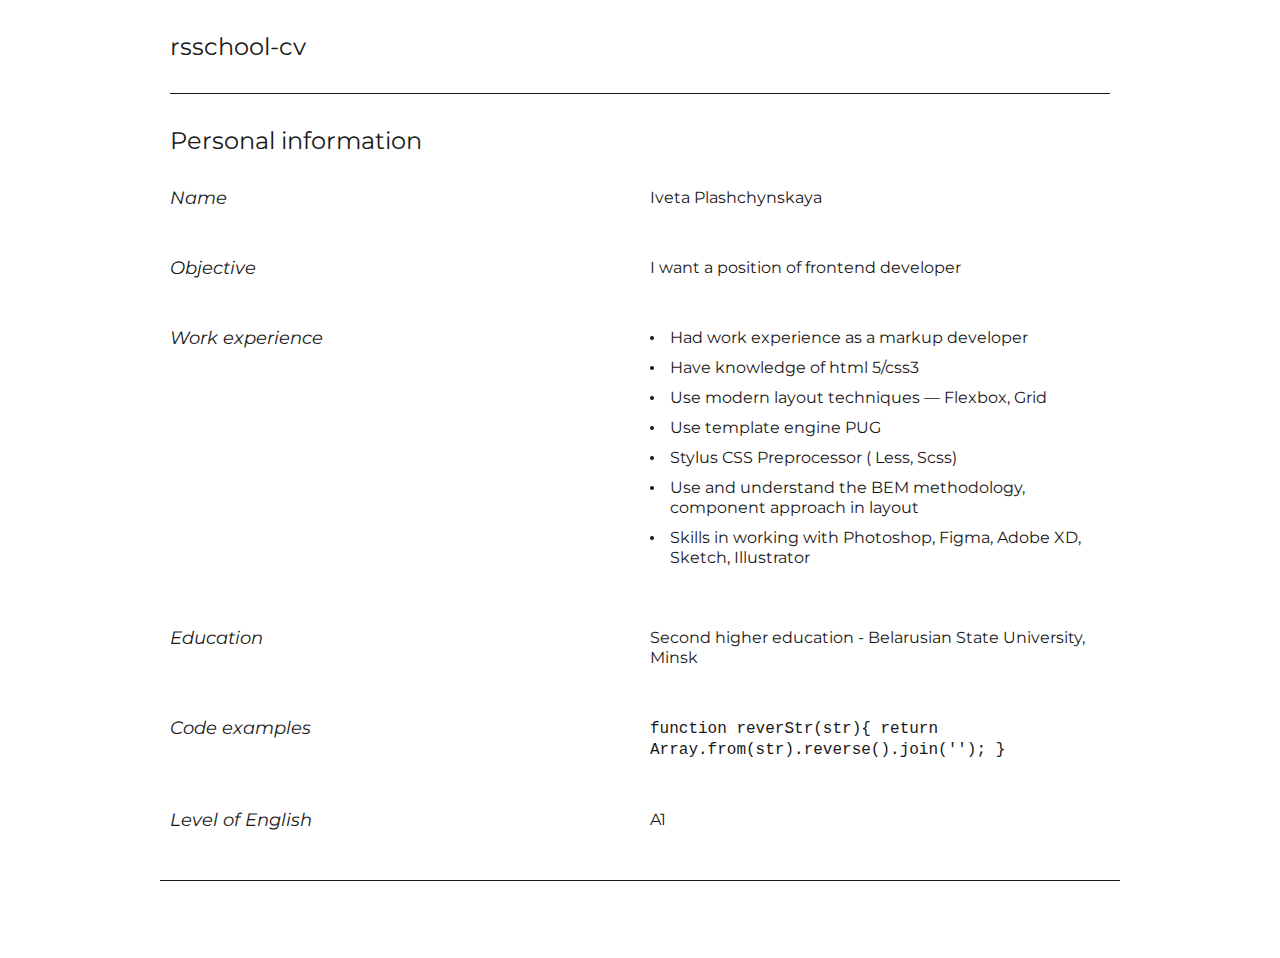
<file: index.html>
<!DOCTYPE html>
<html lang="en">
<head>
    <meta charset="UTF-8">
    <meta name="viewport" content="width=device-width, initial-scale=1.0">
    <title>Info</title>
    <link href="https://fonts.googleapis.com/css2?family=Montserrat:wght@100;200;300;400;500;600;700;800;900&display=swap" rel="stylesheet">
    <link href="style.css" rel="stylesheet" type="text/css" />
</head>
<body>
    <div class="wrapper">  
        <header class="header">
            <div class="center">
                <div class="title">rsschool-cv</div>
            </div> 
        </header>
        <main>
            <div class="center">
                <div class="title">Personal information</div>
                <div class="block">
                    <div class="block-item">
                        <div class="block-item-title">
                            Name
                        </div>  
                    </div>
                    <div class="block-item">
                        Iveta Plashchynskaya
                    </div>
                </div>
                <div class="block">
                    <div class="block-item">
                        <div class="block-item-title">
                            Objective
                        </div> 
                    </div>
                    <div class="block-item">
                        I want a position of frontend developer 
                    </div>
                </div>    
                <div class="block">
                    <div class="block-item">
                        <div class="block-item-title">
                            Work experience
                        </div>  
                    </div>
                    <div class="block-item">
                        <ul>
                            <li>Had work experience as a markup developer</li>
                            <li>Have knowledge of html 5/css3</li>
                            <li>Use modern layout techniques — Flexbox, Grid</li>
                            <li>Use template engine PUG</li> 
                            <li>Stylus CSS Preprocessor ( Less, Scss)</li>
                            <li>Use and understand the BEM methodology, component approach in layout</li>
                            <li>Skills in working with Photoshop, Figma, Adobe XD, Sketch, Illustrator</li>
                        </ul>
                    </div>
                </div>   
                <div class="block">
                    <div class="block-item">
                        <div class="block-item-title">
                            Education
                        </div>                        
                    </div>
                    <div class="block-item">Second higher education - Belarusian State University, Minsk</div>
                </div>   
                <div class="block">
                    <div class="block-item">
                        <div class="block-item-title">
                            Code examples
                        </div>                        
                    </div>
                    <div class="block-item block-item-code">
                        <code>
                            function reverStr(str){
                                return Array.from(str).reverse().join(''); 
                            }
                        </code>
                    </div>
                </div> 
                <div class="block">
                    <div class="block-item">
                        <div class="block-item-title">
                            Level of English
                        </div>                         
                    </div>
                    <div class="block-item">A1</div>
                </div> 
            </div> 
        </main> 
        <footer class="footer">
            <div class="center"></div>
        </footer>
    </div> 
</body>
</html>
</file>
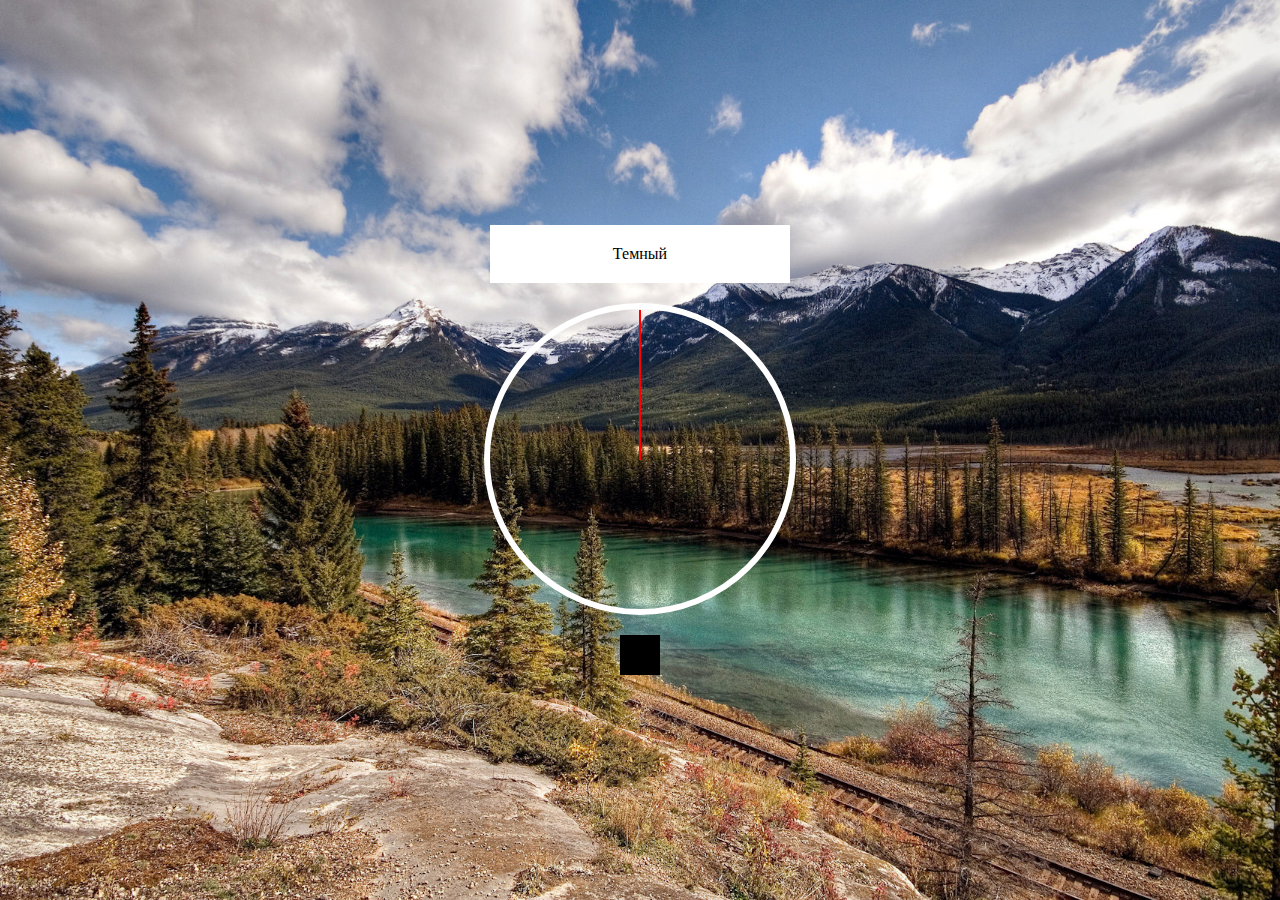
<file: js-clock/index.html>
<!DOCTYPE html>
<html lang="ru">
<head>
    <meta charset="UTF-8">
    <meta name="viewport" content="width=device-width, initial-scale=1.0">
    <title>museum</title>
    <meta http-equiv="X-UA-Compatible" content="IE=edge">
    <meta name="viewport" content="width=device-width, initial-scale=1"> 
    <link href="css/main.min.css" rel="stylesheet" type="text/css" />
</head>
<body>
    <div class="wrapper">
        <div class="mode">
            Темный
        </div>
        <div class="clock-wrap">
            <div class="hand hour"></div>
            <div class="hand min"></div>
            <div class="hand second"></div>
        </div>
        <div class="elect-wrapper">
            <div class="elect-clock"></div>
            <div class="elect-days"></div>
            <div class="elect-day"></div>
            <div class="elect-month"></div>
            <div class="elect-year"></div>
        </div>

    </div>
    <script src="js/main.min.js"></script>
    </body>
</body>
</html>
</file>
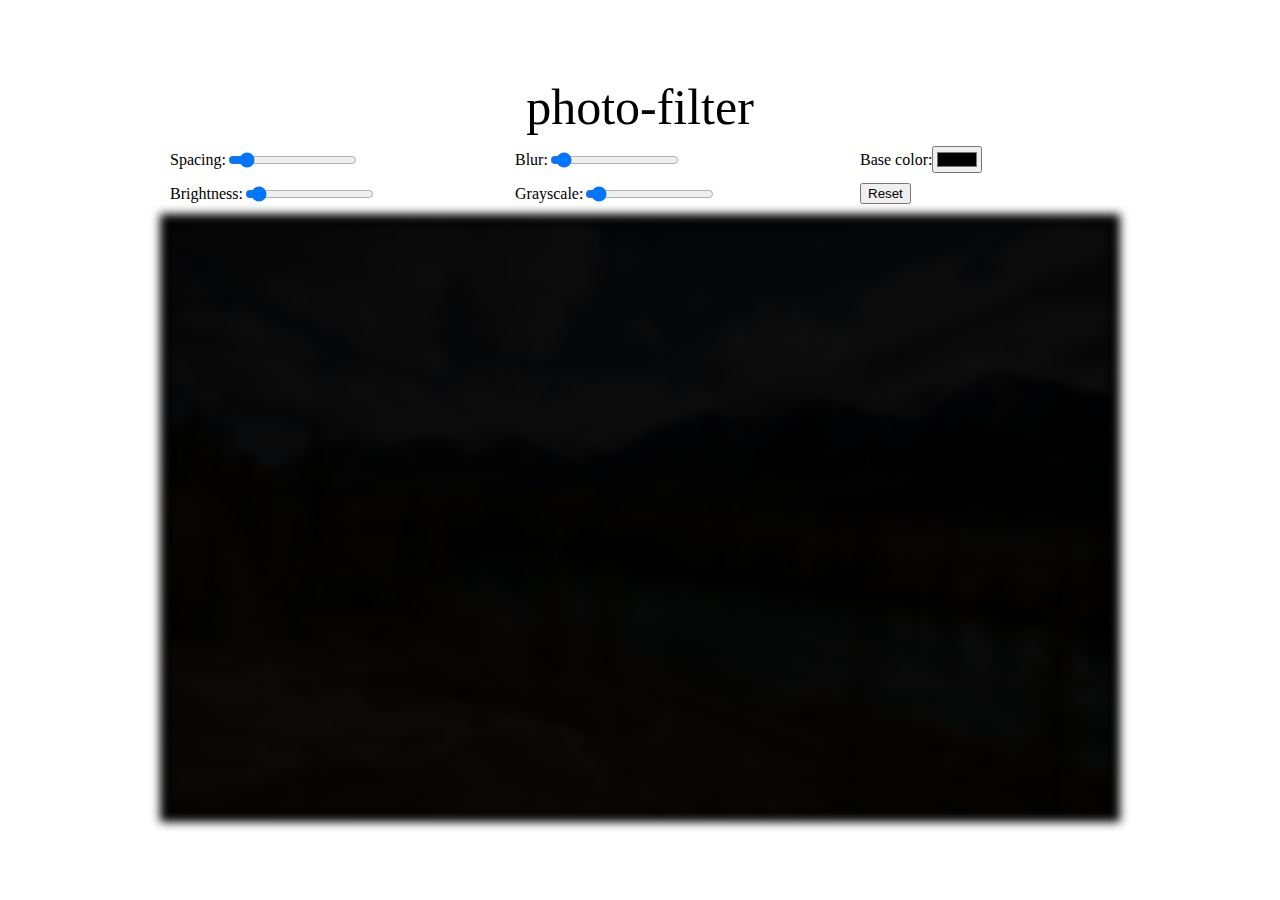
<file: photofilter/index.html>
<!DOCTYPE html>
<html lang="ru">
<head>
    <meta charset="UTF-8">
    <meta name="viewport" content="width=device-width, initial-scale=1.0">
    <title> </title>
    <meta http-equiv="X-UA-Compatible" content="IE=edge">
    <meta name="viewport" content="width=device-width, initial-scale=1"> 
    <link href="css/main.min.css" rel="stylesheet" type="text/css" />
</head>
<body>
    <div class="wrapper">
         <div class="box">
            <div class="title">photo-filter</div>
            <form action="">
                <div class="box-colntrols">
                    <div class="box-colntrols-item"> 
                        <label for="spacing">Spacing:</label>
                        <input type="range" name="spacing" value="10" data-sizing='px'>
                    </div>
                    <div class="box-colntrols-item"> 
                        <label for="blur">Blur:</label>
                        <input type="range" name="blur" value="5" data-sizing='px'>
                    </div>
                    <div class="box-colntrols-item"> 
                        <label for="base">Base color:</label>
                        <input type="color" name="base" value="#000000">
                    </div>
                    <div class="box-colntrols-item"> 
                        <label for="brightness">Brightness:</label>
                        <input type="range" name="brightness" value="5" data-sizing='%'>
                    </div>          
                    <div class="box-colntrols-item"> 
                        <label for="grayscale">Grayscale:</label>
                        <input type="range" name="grayscale" value="5" data-sizing='%'>
                    </div>   
                    <div class="box-colntrols-item">  
                        <input class="reset" input type="submit" value="Reset">
                    </div>                                      
                </div>
            </form>
            <div class="box-img">
                <img src="img/bg.jpg" alt="">
            </div>
         </div> 
    </div>
    <script src="js/main.min.js"></script>
    </body>
</body>
</html>
</file>
<file: style.css>
body,
div,
dl,
dt,
dd,
ul,
ol,
li,
h1,
h2,
h3,
h4,
h5,
h6,
pre,
form,
fieldset,
input,
textarea,
p,
blockquote,
th,
td {
  margin: 0;
  padding: 0;
}
table {
  border-collapse: collapse;
  border-spacing: 0;
}
fieldset,
img {
  border: 0;
}
address,
caption,
cite,
code,
dfn,
em,
strong,
th,
var {
  font-style: normal;
  font-weight: normal;
}
ol,
ul {
  list-style: none;
}
caption,
th {
  text-align: left;
}
h1,
h2,
h3,
h4,
h5,
h6 {
  font-size: 100%;
  font-weight: normal;
}
q:before,
q:after {
  content: '';
}
abbr,
acronym {
  border: 0;
}
input,
textarea {
  outline: none;
}
textarea {
  resize: none;
}
:focus {
  outline: none;
}
.grid {
  display: -ms-grid;
  display: grid;
}
html {
  font-size: 62.5%;
}
html,
body {
  height: 100%;
}
body {
  font-family: 'Montserrat', Arial, sans-serif;
  font-size: 12px;
  font-weight: normal;
  color: #1a1817;
  background: #fff;
}
header,
aside,
section,
footer {
  display: block;
}
.wrapper {
  width: 100%;
  position: relative;
  min-height: 100vh; 
}
.center {
  position: relative;
  -webkit-box-sizing: border-box;
          box-sizing: border-box;
  width: 100%;
  max-width: 960px;
  padding: 0 10px;
  margin: 0 auto;
  box-sizing: border-box;
}
.title {
    font-size: 24px;
    line-height: 34px;
    padding: 30px 0;
}
.header .title {
    position: relative;
}
.header .title:before {
    content: '';
    position: absolute;
    bottom: 0;
    left: 0;
    width: 100%;
    height: 1px;
    background: #1a1817;
}
.block { 
    display: grid;
    grid-template-columns: repeat(2, 1fr);
    grid-gap: 20px;
    margin-bottom: 20px;
}
.block-item {
    font-size: 16px;
    line-height: 20px;   
}
.block-item:last-child {
    margin-bottom: 30px;
}
.block-item li {
    position: relative;
    padding-left: 20px;
    margin-bottom: 10px;
    box-sizing: border-box;
}
.block-item li:before {
    content: '';
    position: absolute;
    top: 8px;
    left: 0;
    width: 4px;
    height: 4px;
    border-radius: 50%;
    background: #1a1817;
}
.block-item-code {
    overflow: auto;
}
.block-item-title {
    font-size: 18px;
    line-height: 20px;
    font-style: italic;
}
.footer .center {
    position: relative;
    padding: 40px 0;
}
.footer .center:before {
    content: '';
    position: absolute;
    top: 0;
    left: 0;
    width: 100%;
    height: 1px;
    background: #1a1817;
}

@media(max-width: 767px){
    .block {
        grid-template-columns: 1fr;
    }
}
</file>
<file: js-clock/css/main.min.css>
body {
    margin: 0;
    padding: 0;
  }

.wrapper {
    width: 100%;
    min-height: 100vh; 
    display: flex;
    justify-content: center;
    align-items: center;
    flex-direction: column;
    position: relative; 
    background: url(../img/bg.jpg) no-repeat center center;
    background-size: cover;
}
.wrapper.dark {
    background: #000;
}
.clock-wrap {
    width: 300px;
    height: 300px;
    border: 6px solid #fff;
    border-radius: 50%;
    position: relative;
    margin: 0 0 20px 0;

}

.hand {
    width: 50%;
    height: 2px;
    background: red;
    position: absolute;
    top: 50%;
    transform: rotate(90deg);
    transform-origin: 100%;
    transition: all 300ms ease;
}

.elect-wrapper { 
    color: #fff;
    background: #000;
    padding: 20px;
    box-sizing: border-box;
}

.mode  {
    background: #fff;
    width: 300px;
    color: #000;
    text-align: center;
    cursor: pointer;
    padding: 20px;
    margin: 0 0 20px 0;
    box-sizing: border-box;
}

.mode.dark {
    background: #000;
    color: #fff;
}
</file>
<file: photofilter/css/main.min.css>
:root {
    --spacing: 10px;
    --base: #000000;
    --blur: 5px;
    --font1: 50px;
    --brightness: 5%;
    --grayscale: 5%;
}

body {
    margin: 0;
    padding: 0;
  }

.wrapper {
    width: 100%;
    min-height: 100vh; 
    display: flex;
    justify-content: center;
    align-items: center;
    flex-direction: column;
    position: relative;  
}
.title {
    font-size: var(--font1);
    text-align: center;
}
 
.box {
    width: 100%;
    max-width: 960px;
}  
.box img {
    display: block;
    width: 100%;
}
.box-colntrols {
    display: grid; 
    grid-template-columns: repeat(auto-fit, 250px);
    justify-content: space-between;
    grid-gap: var(--spacing);
    padding: var(--spacing);
    box-sizing: border-box;
}
.box-colntrols-item {
    display: flex;
    align-items: center; 
}
.box-img {
    background: var(--base);
    filter: blur(var(--blur)) brightness(var(--brightness)) grayscale(var(--grayscale)); 
    padding: var(--spacing);
    box-sizing: border-box;
}
</file>
